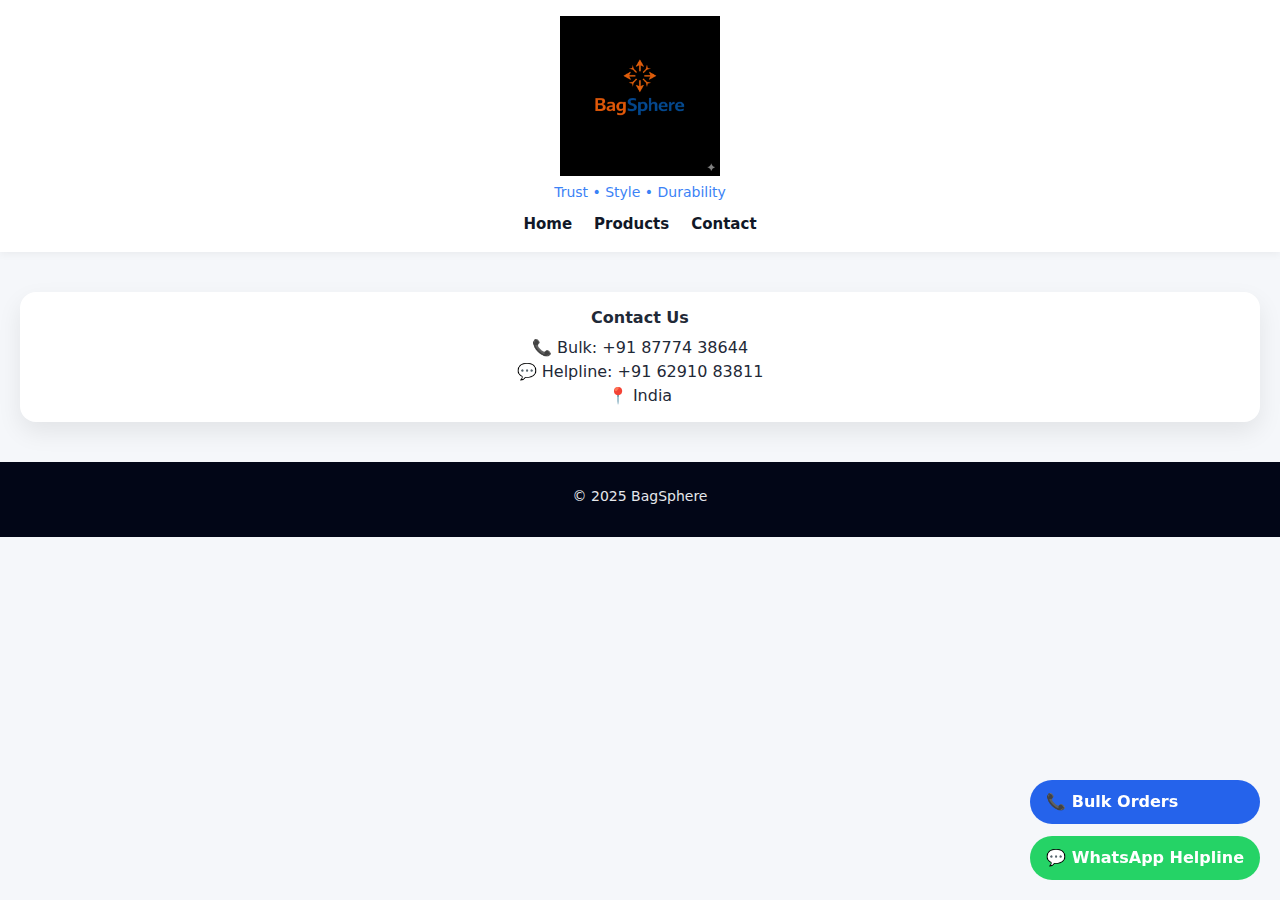
<file: contact.html>
<!DOCTYPE html>
<html lang="en">
<head>
  <meta charset="UTF-8">
  <title>Contact | BagSphere</title>
  <meta name="viewport" content="width=device-width, initial-scale=1.0">
  <link rel="stylesheet" href="style.css">
</head>

<body>

<header class="header">
  <img src="Images/logo.png" class="logo">
  <p class="tagline">Trust • Style • Durability</p>
  <nav class="nav">
    <a href="index.html">Home</a>
    <a href="products.html">Products</a>
    <a href="contact.html" class="active">Contact</a>
  </nav>
</header>

<div class="contact-bar">
  <a href="tel:+918777438644" class="call-btn">📞 Bulk Orders</a>
  <a href="https://wa.me/916291083811" class="wa-btn">💬 WhatsApp Helpline</a>
</div>

<section class="products">
  <div class="product-card">
    <h3>Contact Us</h3>
    <p>📞 Bulk: +91 87774 38644</p>
    <p>💬 Helpline: +91 62910 83811</p>
    <p>📍 India</p>
  </div>
</section>

<footer class="footer">
  <p>© 2025 BagSphere</p>
</footer>

</body>
</html>
</file>
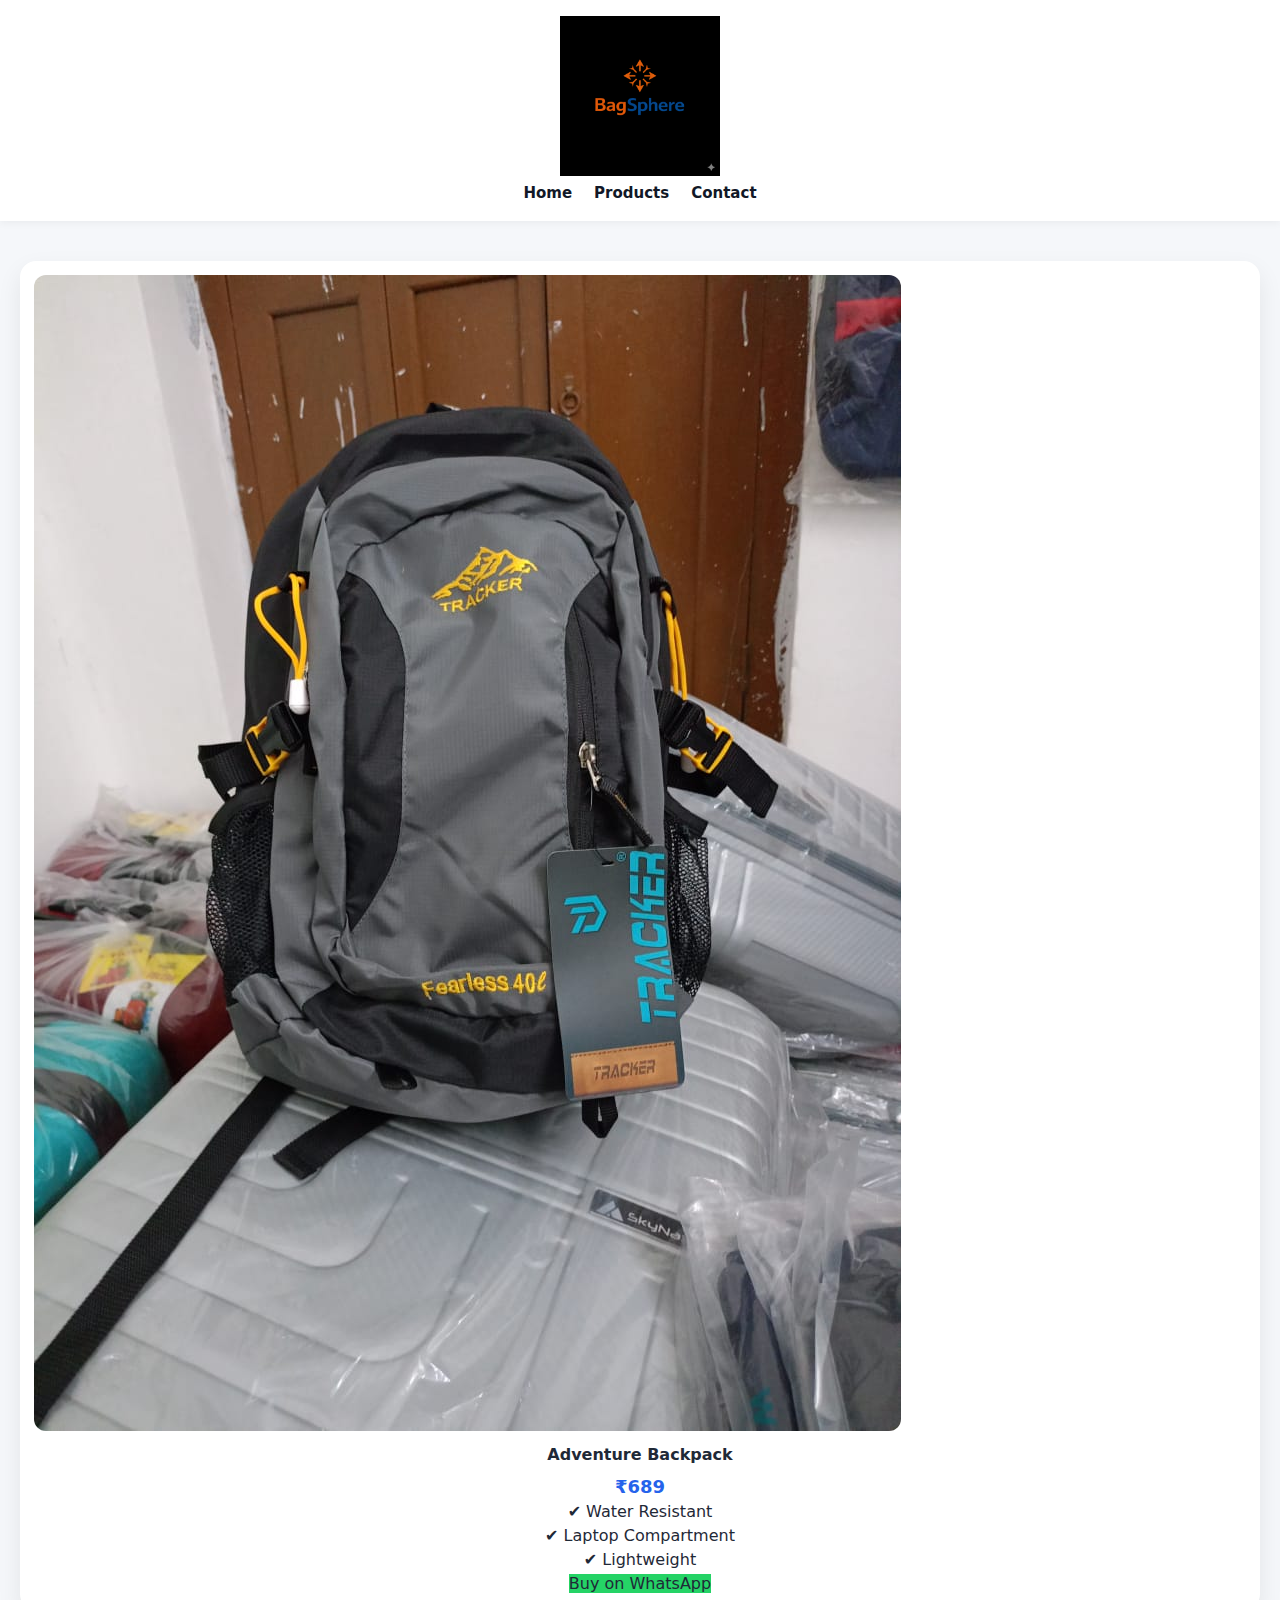
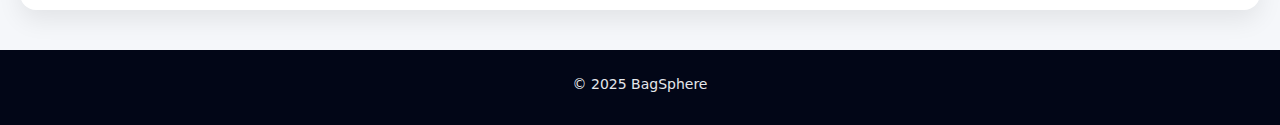
<file: product-backpack1.html>
<!DOCTYPE html>
<html lang="en">
<head>
  <meta charset="UTF-8">
  <title>Adventure Backpack | BagSphere</title>
  <meta name="viewport" content="width=device-width, initial-scale=1.0">
  <link rel="stylesheet" href="style.css">
</head>

<body>

<header class="header">
  <img src="Images/logo.png" class="logo">
  <nav class="nav">
    <a href="index.html">Home</a>
    <a href="products.html">Products</a>
    <a href="contact.html">Contact</a>
  </nav>
</header>

<section class="products">
  <div class="product-card">
    <img src="Images/backpack1.jpg">
    <h3>Adventure Backpack</h3>
    <p class="price">₹689</p>
    <p>✔ Water Resistant<br>✔ Laptop Compartment<br>✔ Lightweight</p>
    <a href="https://wa.me/916291083811" class="wa-btn">Buy on WhatsApp</a>
  </div>
</section>

<footer class="footer">
  <p>© 2025 BagSphere</p>
</footer>

</body>
</html>
</file>
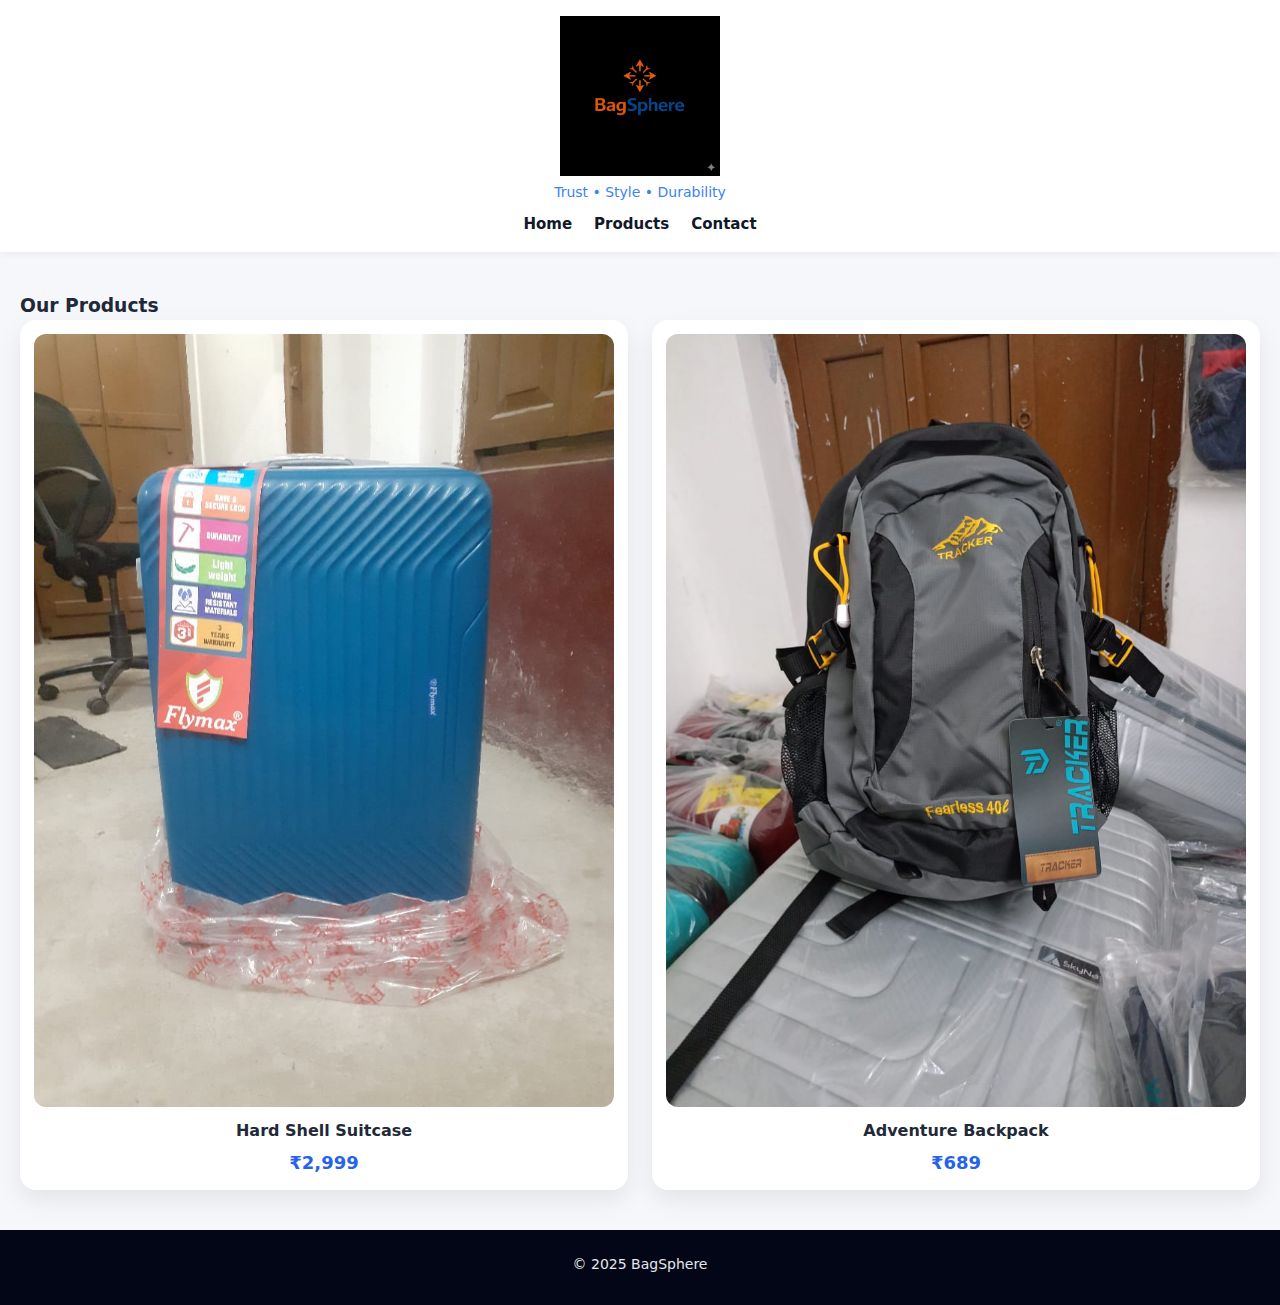
<file: products.html>
<!DOCTYPE html>
<html lang="en">
<head>
  <meta charset="UTF-8">
  <title>Products | BagSphere</title>
  <meta name="viewport" content="width=device-width, initial-scale=1.0">
  <link rel="stylesheet" href="style.css">
</head>

<body>

<header class="header">
  <img src="Images/logo.png" class="logo">
  <p class="tagline">Trust • Style • Durability</p>
  <nav class="nav">
    <a href="index.html">Home</a>
    <a href="products.html" class="active">Products</a>
    <a href="contact.html">Contact</a>
  </nav>
</header>

<section class="products">
  <h3 class="section-title">Our Products</h3>

  <div class="product-grid">
    <a href="product-suitcase.html" class="product-card">
      <img src="Images/suitcase.jpg">
      <h3>Hard Shell Suitcase</h3>
      <p class="price">₹2,999</p>
    </a>

    <a href="product-backpack1.html" class="product-card">
      <img src="Images/backpack1.jpg">
      <h3>Adventure Backpack</h3>
      <p class="price">₹689</p>
    </a>
  </div>
</section>

<footer class="footer">
  <p>© 2025 BagSphere</p>
</footer>

</body>
</html>
</file>
<file: style.css>
/* ===============================
   RESET & BASE
================================ */
* {
  margin: 0;
  padding: 0;
  box-sizing: border-box;
}

body {
  font-family: 'Poppins', system-ui, -apple-system, BlinkMacSystemFont, "Segoe UI", Roboto, Arial, sans-serif;
  background: #f5f7fa;
  color: #1f2937;
  line-height: 1.5;
  transition: background 0.3s, color 0.3s;
}

body.dark {
  background: #121212;
  color: #e5e5e5;
}

img {
  max-width: 100%;
  display: block;
}

a {
  text-decoration: none;
  color: inherit;
}

/* ===============================
   HEADER
================================ */
header {
  background: #ffffff;
  text-align: center;
  padding: 16px 12px;
  box-shadow: 0 2px 8px rgba(0,0,0,0.05);
  position: relative;
  transition: background 0.3s;
}

body.dark header {
  background: #1f1f1f;
  box-shadow: 0 2px 8px rgba(0,0,0,0.4);
}

.logo {
  width: 160px;
  margin: 0 auto 6px;
}

.tagline {
  font-size: 14px;
  color: #3b82f6;
  margin-bottom: 10px;
}

body.dark .tagline {
  color: #60a5fa;
}

/* NAVIGATION */
nav {
  display: flex;
  justify-content: center;
  gap: 22px;
}

nav a {
  font-weight: 600;
  font-size: 15px;
  color: #111827;
  transition: color 0.3s;
}

body.dark nav a {
  color: #e5e5e5;
}

nav a:hover {
  color: #2563eb;
}

/* THEME TOGGLE BUTTON */
.theme-toggle {
  position: absolute;
  top: 12px;
  right: 14px;
  font-size: 20px;
  cursor: pointer;
  background: none;
  border: none;
}

/* ===============================
   HERO SECTION
================================ */
.hero {
  position: relative;
  text-align: center;
  background: url('Images/banner.jpg') no-repeat center/cover;
  padding: 80px 20px;
  color: #ffffff;
}

.hero h2 {
  font-size: 36px;
  font-weight: 800;
  margin-bottom: 10px;
}

.hero p {
  font-size: 16px;
  margin-bottom: 20px;
}

.btn {
  display: inline-block;
  background: #2563eb;
  color: #ffffff;
  padding: 12px 28px;
  border-radius: 30px;
  font-weight: 600;
  transition: transform 0.3s, box-shadow 0.3s;
}

.btn:hover {
  transform: translateY(-2px);
  box-shadow: 0 8px 20px rgba(37,99,235,0.4);
}

/* ===============================
   PRODUCTS
================================ */
.products {
  padding: 40px 20px;
}

.product-grid {
  display: grid;
  grid-template-columns: repeat(auto-fit, minmax(220px, 1fr));
  gap: 24px;
}

.product-card {
  background: #ffffff;
  border-radius: 16px;
  padding: 14px;
  box-shadow: 0 10px 25px rgba(0,0,0,0.08);
  text-align: center;
  transition: transform 0.3s, box-shadow 0.3s;
}

.product-card:hover {
  transform: translateY(-8px);
  box-shadow: 0 20px 40px rgba(0,0,0,0.12);
}

.product-card img {
  border-radius: 12px;
  margin-bottom: 12px;
}

.product-card h3 {
  font-size: 16px;
  margin-bottom: 6px;
  color: #1f2937;
}

.price {
  font-size: 18px;
  font-weight: 700;
  color: #2563eb;
}

/* ===============================
   PRODUCT MODAL
================================ */
.modal {
  display: none;
  position: fixed;
  inset: 0;
  background: rgba(0,0,0,0.7);
  justify-content: center;
  align-items: center;
  z-index: 1000;
}

.modal-content {
  background: #ffffff;
  padding: 30px;
  border-radius: 20px;
  width: 90%;
  max-width: 400px;
  text-align: center;
  animation: pop 0.4s ease;
}

body.dark .modal-content {
  background: #1f1f1f;
  color: #e5e5e5;
}

.modal-content img {
  width: 100%;
  height: 220px;
  object-fit: contain;
  margin-bottom: 12px;
}

.close {
  font-size: 28px;
  cursor: pointer;
  float: right;
}

/* Pop animation */
@keyframes pop {
  from { transform: scale(0.8); opacity: 0; }
  to { transform: scale(1); opacity: 1; }
}

/* ===============================
   TRUST SECTION
================================ */
.trust {
  background: #0a2540;
  color: #ffffff;
  padding: 40px 20px;
  text-align: center;
}

.trust-grid {
  display: grid;
  grid-template-columns: repeat(auto-fit, minmax(180px, 1fr));
  gap: 16px;
  font-weight: 500;
}

.trust-grid div {
  background: rgba(255,255,255,0.08);
  padding: 12px;
  border-radius: 12px;
}

/* ===============================
   FOOTER
================================ */
footer {
  background: #020617;
  color: #e5e7eb;
  text-align: center;
  padding: 24px 20px;
}

footer h3 {
  font-size: 18px;
  margin-bottom: 10px;
}

footer p {
  font-size: 14px;
  margin-bottom: 6px;
}

footer a {
  color: #60a5fa;
  font-weight: 600;
}

/* ===============================
   FIXED CONTACT BAR
================================ */
.contact-bar {
  position: fixed;
  bottom: 20px;
  right: 20px;
  display: flex;
  flex-direction: column;
  gap: 12px;
  z-index: 999;
}

.contact-bar a {
  display: flex;
  align-items: center;
  gap: 8px;
  padding: 10px 16px;
  border-radius: 999px;
  font-weight: 600;
  color: #ffffff;
  min-height: 40px;
  transition: transform 0.3s;
}

.contact-bar a:hover {
  transform: translateY(-2px);
}

/* HELPLINE */
.call-btn {
  background: #2563eb;
  animation: pulse 1.6s infinite;
}

/* WHATSAPP BUTTON */
.wa-btn {
  background: #25d366;
}

.wa-btn img {
  width: 18px;
  height: 18px;
}

/* Pulse animation */
@keyframes pulse {
  0% { box-shadow: 0 0 0 0 rgba(37,99,235,0.6); }
  70% { box-shadow: 0 0 0 10px rgba(37,99,235,0); }
  100% { box-shadow: 0 0 0 0 rgba(37,99,235,0); }
}

/* ===============================
   MOBILE OPTIMIZATION
================================ */
@media (max-width: 768px) {
  .hero h2 {
    font-size: 28px;
  }

  .hero p {
    font-size: 14px;
  }

  nav a {
    font-size: 14px;
  }

  .product-grid {
    grid-template-columns: repeat(auto-fit, minmax(180px, 1fr));
  }

  footer {
    font-size: 13px;
  }
}
</file>
